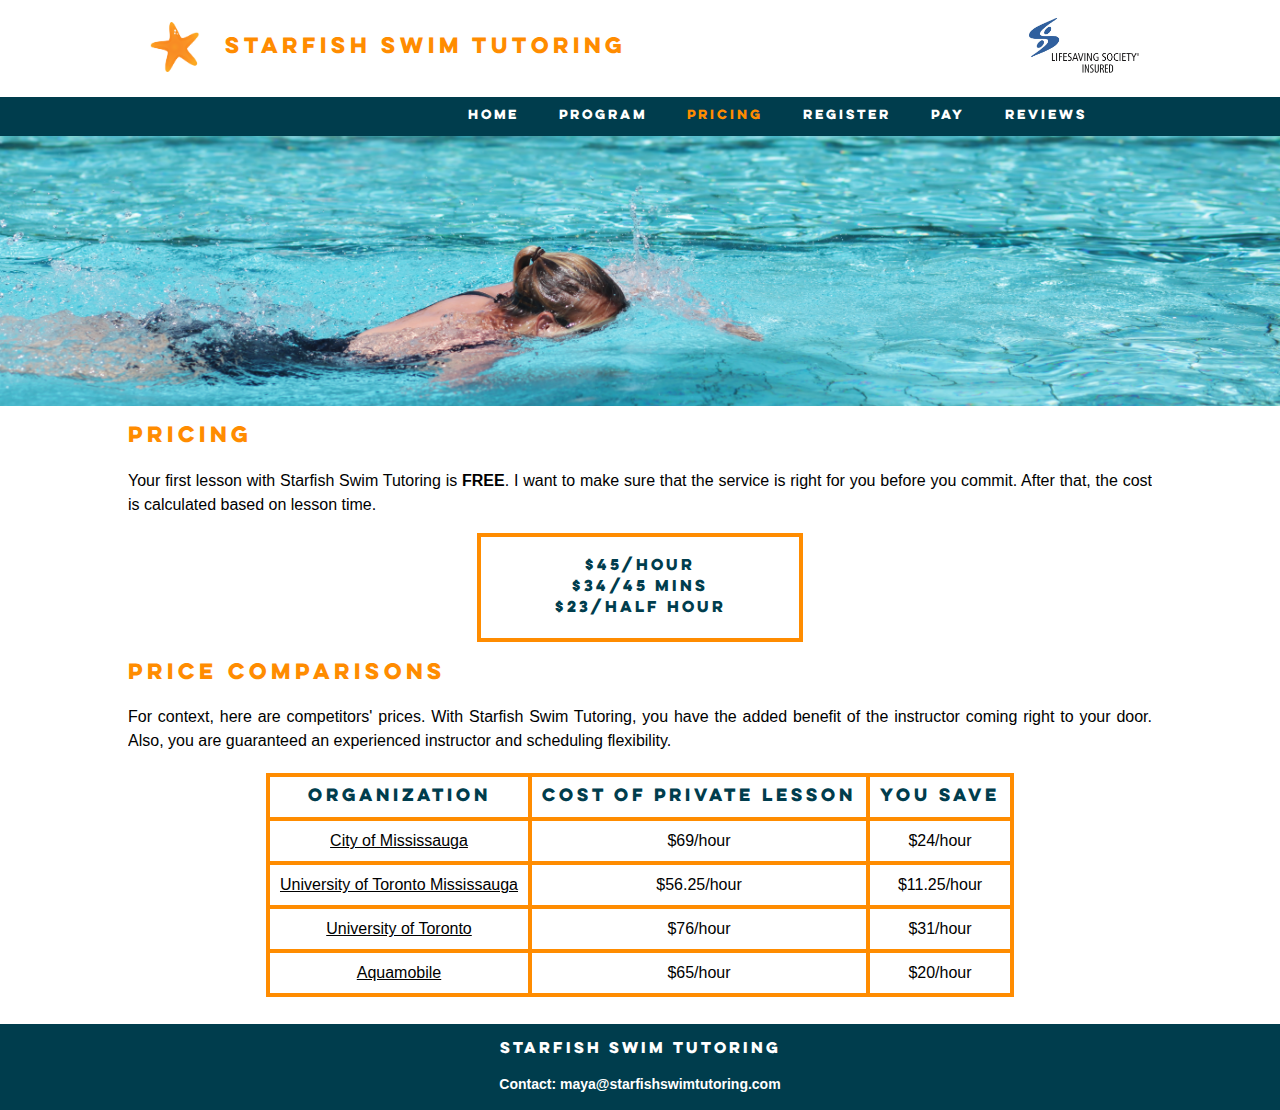
<file: 3 - pricing.html>
<!DOCTYPE html>
<html lang="en">
<head>
    <meta charset="UTF-8">
    <meta name="viewport" content="width=device-width">
    <meta name="description" content="Starfish Swim Tutoring offers low-cost private swim lessons
    in the comfort of your home, condo or apartment pool in Mississauga. The instructor has three
    years of experience working with children and adults.">
    <meta name="keywords" content="Swimming, Mississauga, Lessons, Starfish Swim Tutoring, At Home, Private, Swimming Lessons, Pool">
    <title>Starfish Swim Tutoring | Pricing</title>
    <link rel="stylesheet" href="./style.css">
    <link rel="shortcut icon" href="favicon.ico" type="image/x-icon">
</head>
<body>
<header>
    <div class ="full">
        <div id="title">
            <img id = "toplogo" src="./img/logo2.png">
            <img id = "insurance" src="./img/Insurance.jpg">
            <h1>Starfish Swim Tutoring</h1>
        </div>
        <nav>
            <ul>
                <li><a href = "index.html">HOME</a></li>
                <li><a href = "2 - program.html">PROGRAM</a></li>
                <li class = "current"><a href = "3 - pricing.html">PRICING</a></li>
                <li><a href = "4 - register.html">REGISTER</a></li>
                <li><a href = "5-%20pay.html">PAY</a></li>
                <li><a href = "6%20-%20reviews.html">REVIEWS</a></li>
            </ul>
        </nav>
    </div>
</header>
<section id = "pricing">
</section>
<section class = "writing">
    <div class = "container">
        <h2>Pricing</h2>
        <p>Your first lesson with Starfish Swim Tutoring is <b>FREE</b>. I want to make sure that the service is right
        for you before you commit. After that, the cost is calculated based on lesson time.</p>
        <div id = "prices"><h3>$45/HOUR<br>$34/45 MINS<br>$23/HALF HOUR</h3></div>
        <p></p>
        <h2>Price Comparisons</h2>
        <p>For context, here are competitors' prices. With Starfish Swim Tutoring, you have
        the added benefit of the instructor coming right to your door. Also, you are guaranteed an experienced instructor
        and scheduling flexibility.</p>
        <table>
            <tr>
                <th>Organization</th>
                <th>Cost of Private Lesson</th>
                <th>You Save</th>
            </tr>
            <tr>
                <td><a href = "https://www.activemississauga.ca/#registered-programs?search=swim lessons">
                    City of Mississauga</a></td>
                <td>$69/hour</td>
                <td>$24/hour</td>
            </tr>
            <tr>
                <td><a href = "https://recreg.utoronto.ca/RecReg/Start/Start.asp">University of Toronto Mississauga
                </a></td>
                <td>$56.25/hour</td>
                <td>$11.25/hour</td>
            </tr>
            <tr>
                <td><a href = "https://efun.toronto.ca/torontofun/Start/Start.asp">University of Toronto</a></td>
                <td>$76/hour</td>
                <td>$31/hour</td>
            </tr>
            <tr>
                <td><a href = "http://aquamobileswim.com/our-pricing/">Aquamobile</a></td>
                <td>$65/hour</td>
                <td>$20/hour</td>
            </tr>
        </table>
    </div>
</section>
<footer>
    <p>Starfish Swim Tutoring</p>
    <p id="contact">Contact: maya@starfishswimtutoring.com</p>
</footer>
</body>
</html>
</file>
<file: style.css>
@font-face {
    font-family: "Lulo Clean";
    src: url(./img/LuloCleanOneBold.otf);
}

body{
    font-family: sans-serif;
    font-size: 16px;
    line-height: 1.5;
    margin: 0 0 0 0;
}

.full{
    width: 100%;
    margin: 0;
    overflow: hidden;
}

.container{
    width: 80%;
    margin: auto;
    overflow: hidden;
    padding: 0;
    text-align: justify;
    text-justify: inter-word;
}
header #title {
    min-height: 50px;
    width: 100%;
}

header #toplogo{
    margin: 9px 25px 30px 150px;
    width: 50px;
    float: left;
}

header #insurance{
    float: right;
    width: 110px;
    margin: 5px 11% 0 0;
}

h1{
    font-size:20px;
    color: darkorange;
    font-family: "Lulo Clean", sans-serif;
    padding: 20px 0 20px 15px;
}

nav{
    font-family: "Lulo Clean", sans-serif;
    font-weight: bold;
    color: white;
    background: rgb(0,61,77);
    min-height: 38px;
    margin: 0;
    padding-top: 1px;
    padding-left: 35%;

}

nav a{
    color: white;
    text-decoration: none;
    font-size: 12px;

}

nav ul{
    padding: 5px 0 0 0;
    margin: 0 0 0 0;
}

header li{
    float: left;
    display: inline;
    padding: 0 20px 0 20px;
}

#home{
    min-height: 270px;
    margin: 0;
    background-image: url(./img/registrationphoto.png);
    background-repeat: no-repeat;
    background-position: center;
    background-size: cover;
}

#program{
    min-height: 270px;
    margin: 0;
    background-image: url(./img/boyswimming.jpeg);
    background-repeat: no-repeat;
    background-position: center;
    background-size: cover;
}

#pricing{
    min-height: 270px;
    margin: 0;
    background-image: url(./img/adultswimming.jpeg);
    background-repeat: no-repeat;
    background-position: center;
    background-size: cover;
}

#register{
    min-height: 270px;
    margin: 0;
    background-image: url(./img/girlsmiling.png);
    background-repeat: no-repeat;
    background-position: 0 -3000px;
    background-size: cover;
}

#pay{
    min-height: 270px;
    margin: 0;
    background-image: url(./img/boysplaying.jpeg);
    background-repeat: no-repeat;
    background-position: center;
    background-size: cover;
}

#reviews{
    min-height: 270px;
    margin: 0;
    background-image: url(./img/babyswimming.jpeg);
    background-repeat: no-repeat;
    background-position: center;
    background-size: cover;
}

h2{
    font-size:20px;
    color: darkorange;
    font-family: "Lulo Clean", sans-serif;
}

.current a{
    color: darkorange;
}

header a:hover{
    color: grey;
}

#profile{
    width: 25%;
    float: right;
    margin: 20px 0 10px 40px;
    border: 4px solid darkorange
}

#prices{
    text-align: center;
    width: 30%;
    font-size:12px;
    color:rgb(0,61,77);
    font-family: "Lulo Clean", sans-serif;
    border: solid darkorange 4px;
    margin:auto;
    padding: 5px 5px 5px 5px;
}

#schedule{
    width: 90%;
    display: block;
    margin: 20px auto 30px auto;
    border: solid 4px darkorange;
}

table {
    border-collapse: collapse;
    margin: 20px auto 20px auto;
}

table, td, th {
    border: 4px solid darkorange;
    padding: 8px 10px 8px 10px;
    text-align: center;
}

table, th{
    color: rgb(0,61,77);
    font-family: "Lulo Clean", sans-serif;
    font-weight: bold;
}
table, td{
    color: black;
    font-family: sans-serif;
    font-weight: normal;
}
table a{
    color: black;
}

#review1{
    display: block;
    margin: 15px auto 15px auto;
    width:90%;
    border: 4px darkorange solid;
}

#written1{
    display:none;
}

footer{
    min-height: 70px;
    background-color: rgb(0,61,77);
    font-size: 14px;
    text-align: center;
    font-family: "Lulo Clean", sans-serif;
    font-weight: bold;
    color: white;
    padding: 1px 0 1px 0;
    margin-top: 7px;
}

footer #contact{
    font-family: sans-serif;
    font-size: 14px
}

@media(max-width:1030px){
    .container{
        text-align: left;
    }

    header #toplogo {
        margin: 16px 15px 0 45px;
        width: 30px;
        float: left;
    }

    h1{
        font-size: 16px;
    }

    header #insurance{
        display: none;
    }

    nav ul{
        padding: 1px 0 1px 0;
        margin: 0 0 0 0;
    }

    header li {
        float: none;
        display: block;
        padding: 0 0 0 0;
    }

    #profile{
        width: 35%;
        margin: 5px 10px 5px 10px;
    }

    #prices{
        font-size: 12px;
        font-family: sans-serif;
        color: black;
        font-weight: normal;
        width: 50%;

    }

    table, th {
        color: black;
        font-family: sans-serif;
    }

    #review1{
        display: none;
    }

    #written1{
        display: block;
        border: 4px darkorange solid;
        padding: 7px 7px 7px 7px;
    }

    nav{
        text-align: center;
        padding: 2px 0 4px 0;
    }
}
</file>
